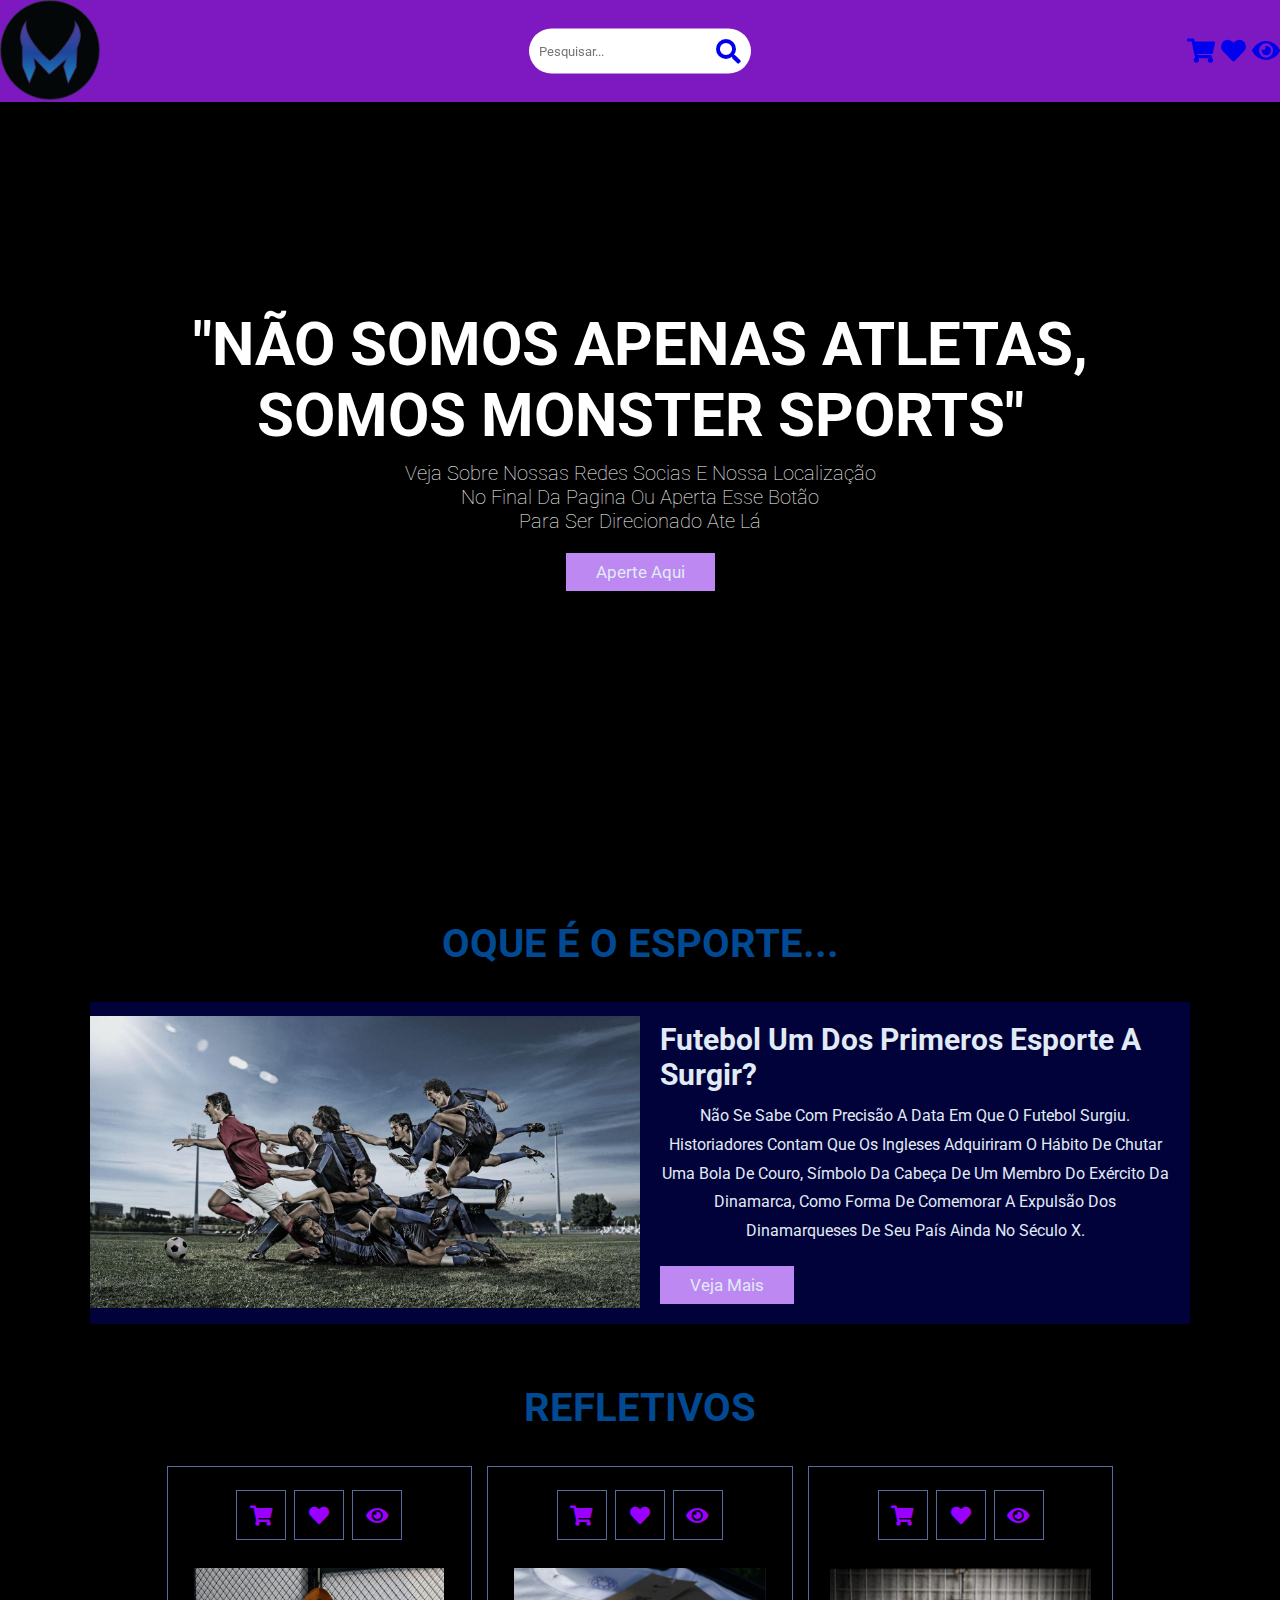
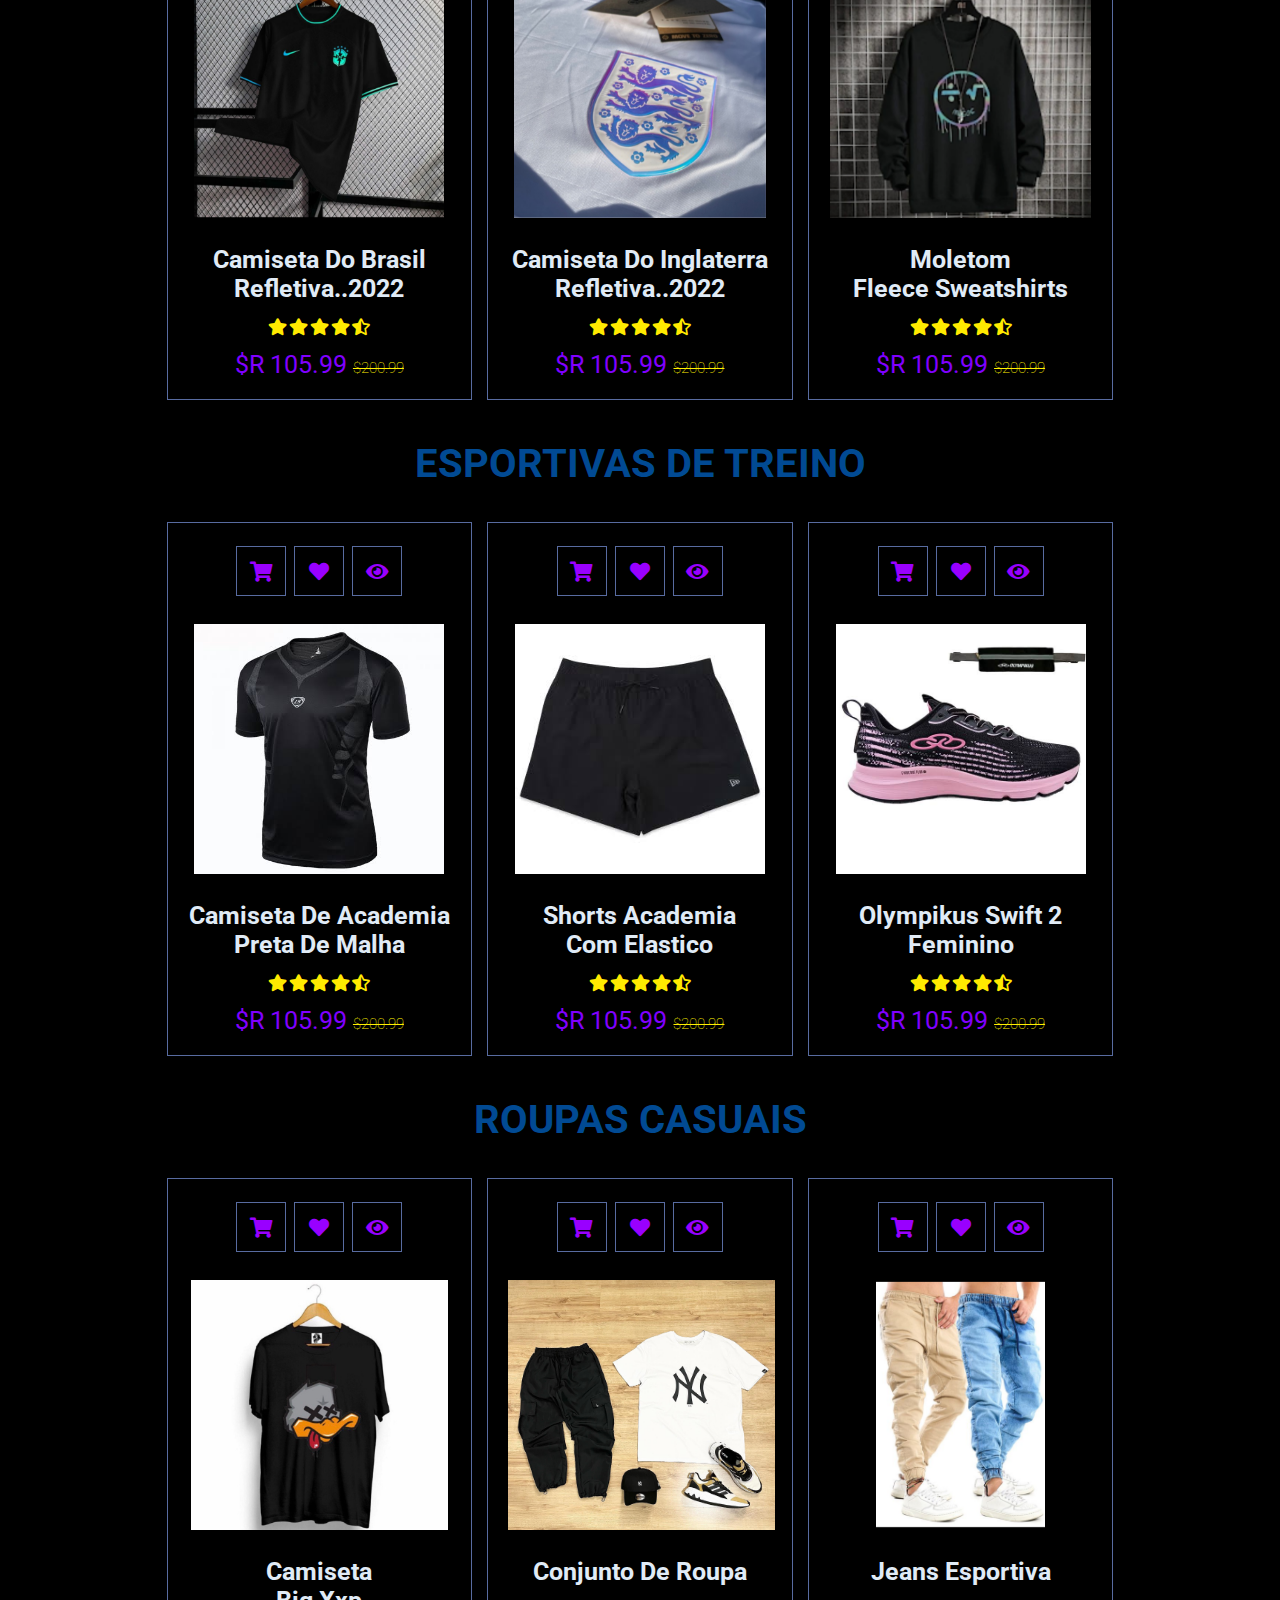
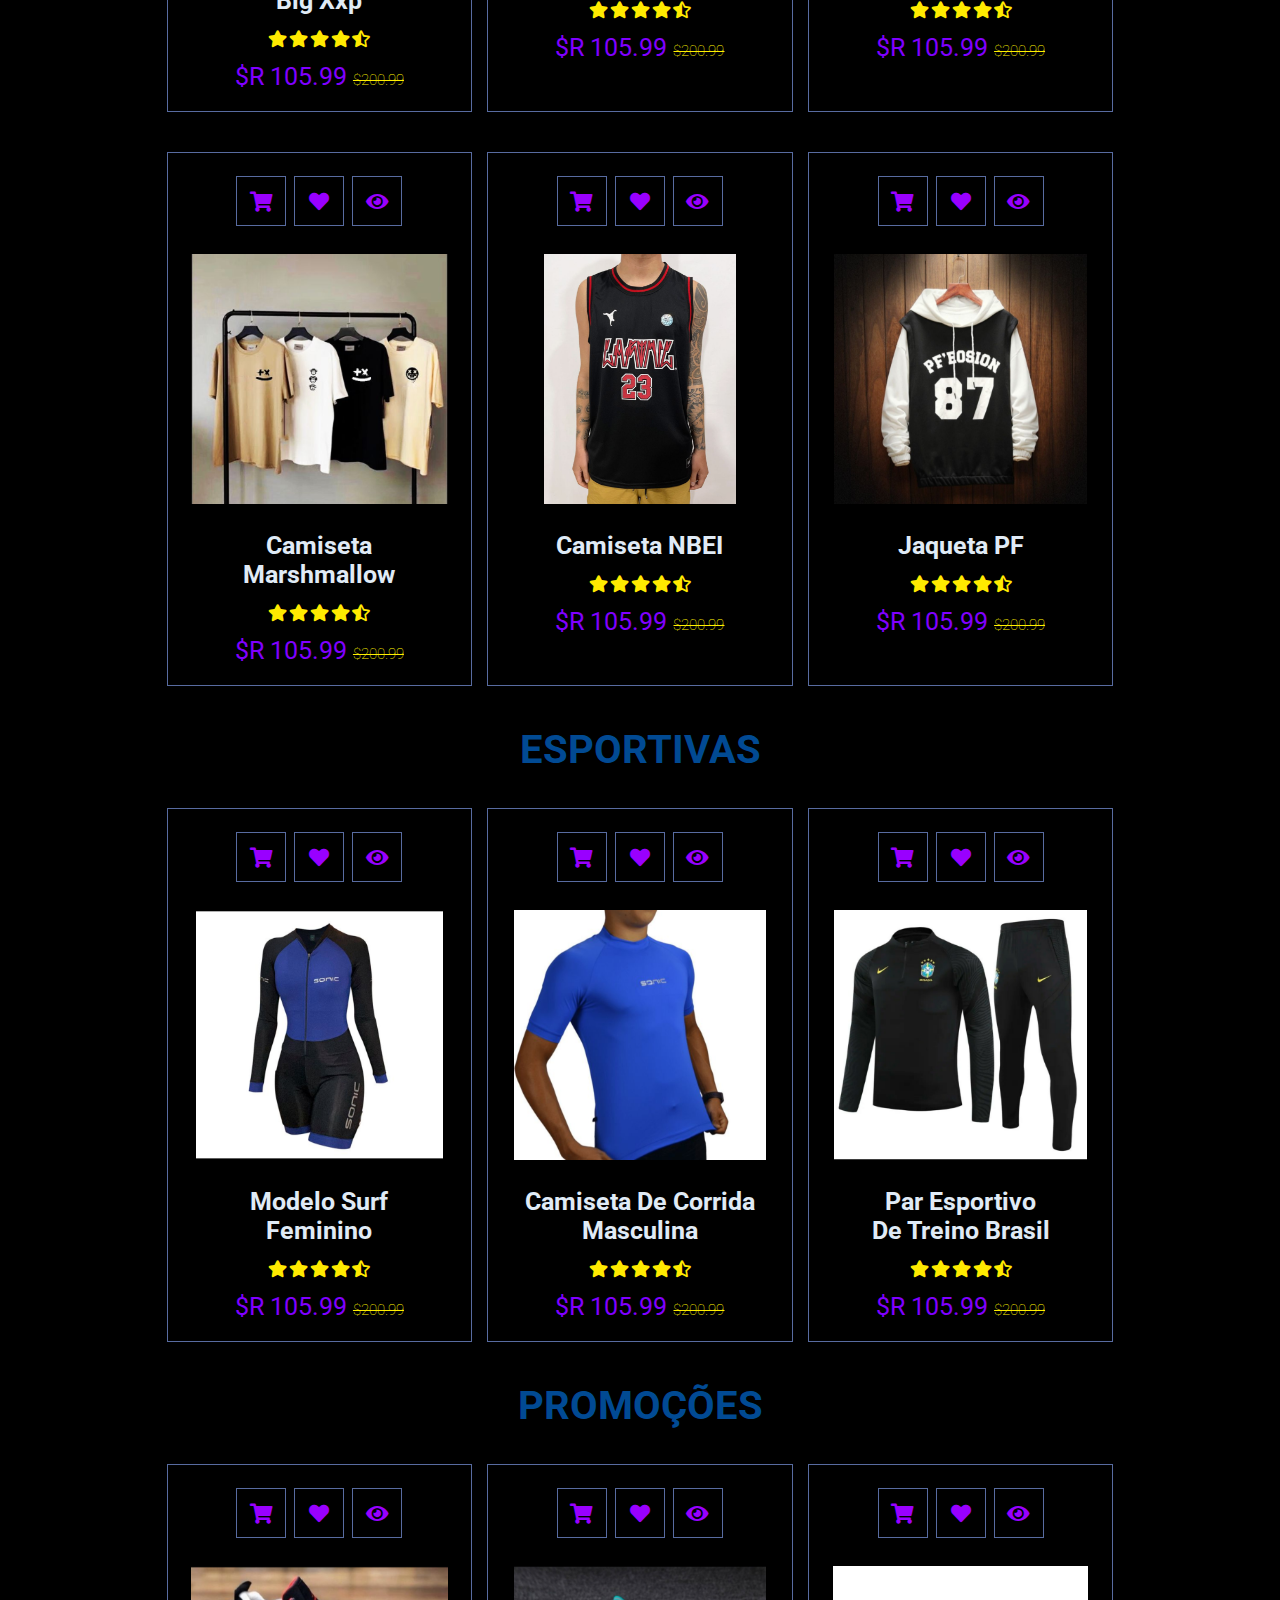
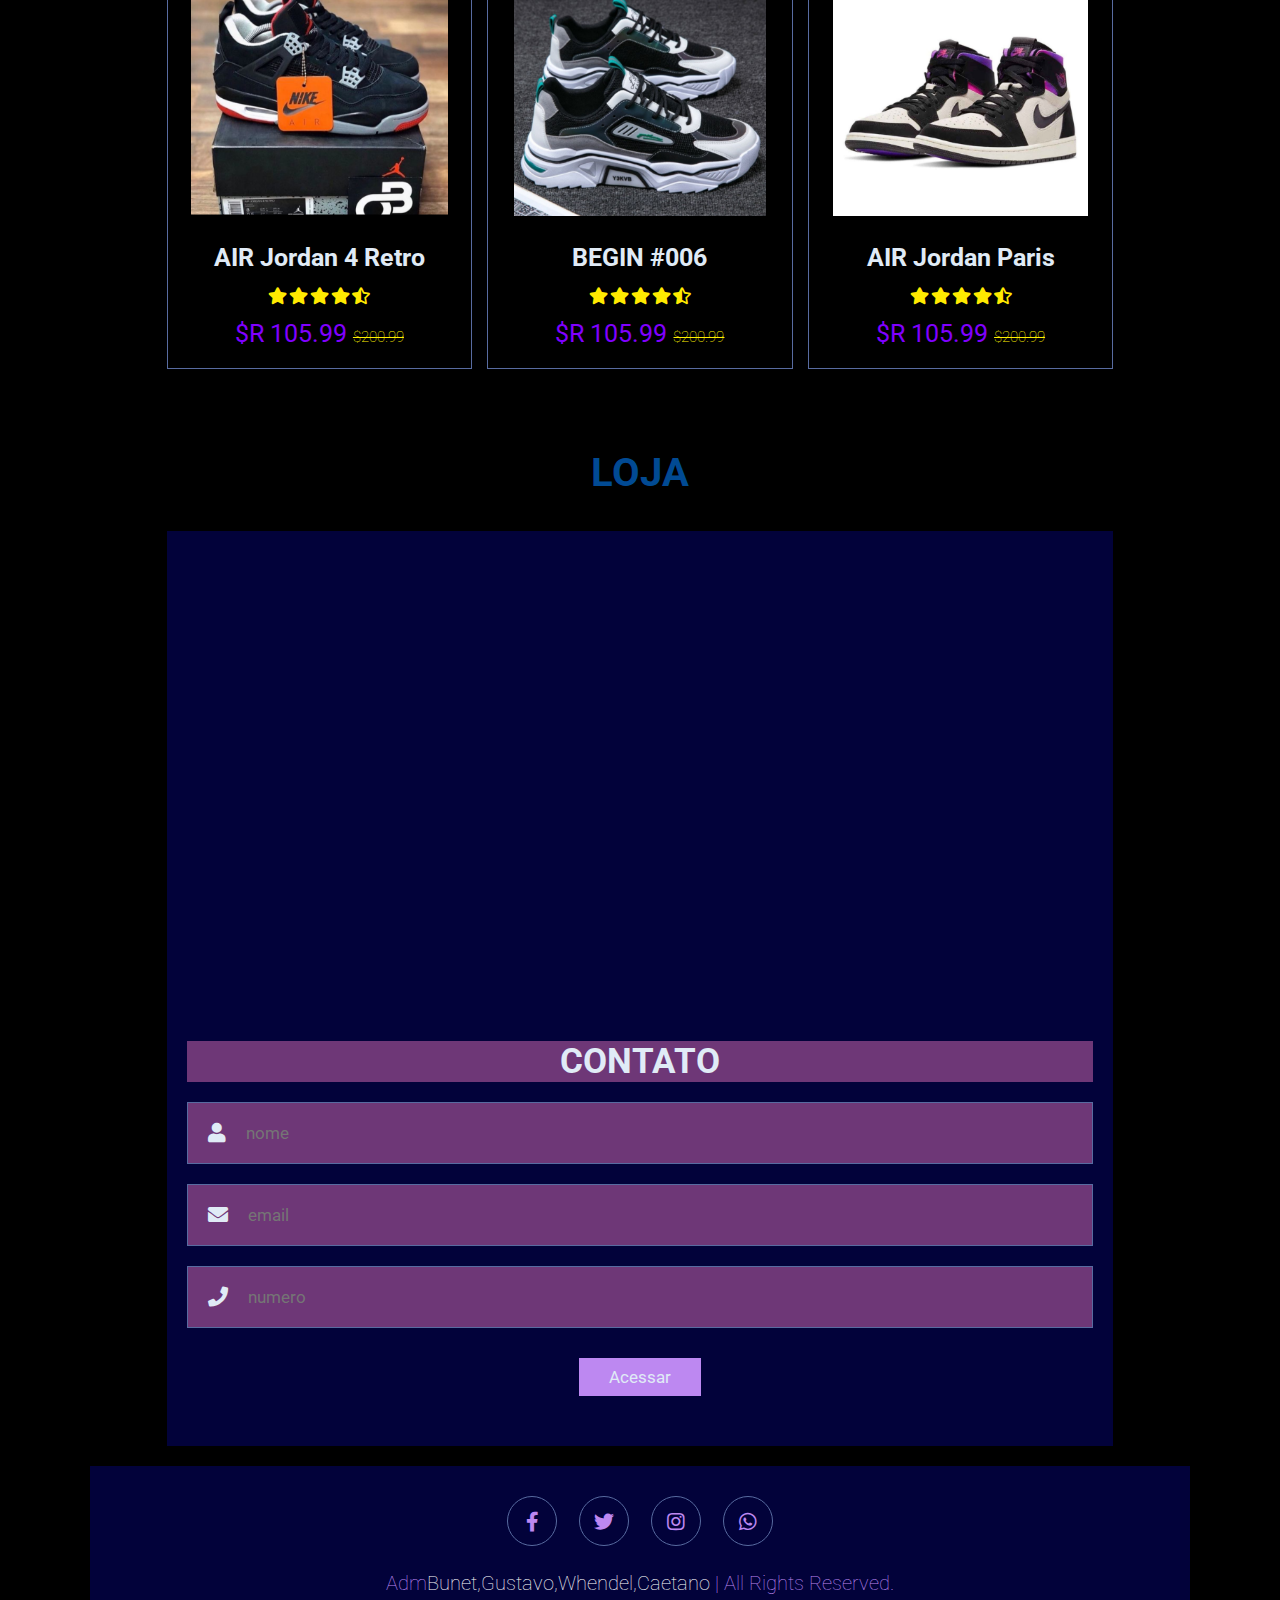
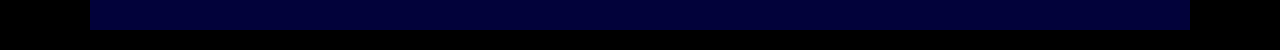
<file: index.html>
<!DOCTYPE html>
<html lang="pt-br">
<head>
    <meta charset="UTF-8">
    <meta http-equiv="X-UA-Compatible" content="IE=edge">
    <meta name="viewport" content="width=device-width, initial-scale=1.0">
    <link rel="stylesheet" href="monster.css">
    <title>MONSTER SPORTS</title>
 

    <!-- link dos iconis para funcionar  -->
 <link rel="stylesheet" href="https://cdnjs.cloudflare.com/ajax/libs/font-awesome/5.15.4/css/all.min.css">

   
</head>

<!-- LOGO -->

<header class="header">

<a href="#" class="logo">
        <img src="LOGO.png" alt="">
</a>
<!-- logo fim...-->
    <div class="icons">
   <div class="search-box">
    <input type="search-text" name=""placeholder="pesquisar...">
    <a class="fas fa-search" href="#"></a>
</div>

   <!-- header section ends icons...-->
<div class="icons">
        <a href="carrinho.htm" class="fas fa-shopping-cart"></a>
         <a href="coração.html" class="fas fa-heart"></a>
        <a href="Olhos.htm" class="fas fa-eye"></a>
</div>

</header>



<!-- apresentação monster -->

<section class="home" id="home"> 

    <div class="content">
        <h3> "Não somos apenas atletas, somos monster sports"</h3>

        <p>Veja sobre nossas redes socias e nossa localização <br> no final da pagina ou aperta esse botão <br>
        para ser direcionado ate lá</p>
        <a href="#LOCALIZAÇÃO" class="btn"> aperte aqui</a>
    
    

</section>
</div>

<!-- resolver problema-->


<!-- wallpaper -->

<section class="about" id="about">

    <h3 class="heading"> OQUE É O ESPORTE... </h3>

    <div class="row">

        <div class="image">
            <img src="wall.jpg" alt="">
        </div>

        <div class="content">
            <h3>futebol um dos primeros Esporte a surgir?</h3>
            <p>Não se sabe com precisão a data em que o futebol surgiu. Historiadores contam que os ingleses adquiriram o hábito de chutar uma bola
             de couro, símbolo da cabeça de um membro do exército da Dinamarca, como forma de comemorar a expulsão dos dinamarqueses de seu país ainda no século X.</p>
            <a href="https://brasilescola.uol.com.br/educacao-fisica/historia-do-futebol.htm#:~:text=Hist%C3%B3ria%20do%20Futebol-,Origem%20do%20futebol,
                pa%C3%ADs%20ainda%20no%20s%C3%A9culo%20X." class="btn"> veja mais </a>
</div>
</section>

<!-- wallpaper-->





<!-- REFLETIVOS   -->


<section class="menu" id="menu">

    <section class="products" id="products">

        <h3 class="heading"> REFLETIVOS </h3>
    
        <div class="box-container">
    
            <div class="box">
                <div class="icons">
                    <a href="carrinho.htm" class="fas fa-shopping-cart"></a>
                    <a href="coração.html" class="fas fa-heart"></a>
                    <a href="Olhos.htm" class="fas fa-eye"></a>
                </div>
                <div class="image">
                    <img src="RFLE1.png" alt="">
                </div>
                <div class="content">
                    <h3>Camiseta do Brasil <br>
                    refletiva..2022</h3>
                    <div class="stars">
                        <i class="fas fa-star"></i>
                        <i class="fas fa-star"></i>
                        <i class="fas fa-star"></i>
                        <i class="fas fa-star"></i>
                        <i class="fas fa-star-half-alt"></i>
                    </div>
                    <div class="price">$R 105.99 <span>$200.99</span></div>
                </div>
            </div>
    

            <div class="box">
                <div class="icons">
                    <a href="carrinho.htm" class="fas fa-shopping-cart"></a>
                    <a href="coração.html" class="fas fa-heart"></a>
                    <a href="Olhos.htm" class="fas fa-eye"></a>
                </div>
                <div class="image">
                    <img src="RFLE2.png" alt="">
                </div>
                <div class="content">
                    <h3>Camiseta do Inglaterra <br>
                        refletiva..2022</h3>
                    <div class="stars">
                        <i class="fas fa-star"></i>
                        <i class="fas fa-star"></i>
                        <i class="fas fa-star"></i>
                        <i class="fas fa-star"></i>
                        <i class="fas fa-star-half-alt"></i>
                    </div>
                    <div class="price">$R 105.99 <span>$200.99</span></div>
                </div>
            </div>
    








            <div class="box">
                <div class="icons">
                    <a href="carrinho.htm" class="fas fa-shopping-cart"></a>
                    <a href="coração.html" class="fas fa-heart"></a>
                    <a href="Olhos.htm" class="fas fa-eye"></a>
                </div>
                <div class="image">
                    <img src="RFLE3.png" alt="">
                </div>
                <div class="content">
                    <h3>moletom <br>
                fleece sweatshirts</h3>
                    <div class="stars">
                        <i class="fas fa-star"></i>
                        <i class="fas fa-star"></i>
                        <i class="fas fa-star"></i>
                        <i class="fas fa-star"></i>
                        <i class="fas fa-star-half-alt"></i>
                    </div>
                    <div class="price">$R 105.99 <span>$200.99</span></div>
                </div>
                
            </div>
    
        </div>
    
    </section>







<!-- roupas do dia esportivo..... -->







    <section class="products" id="products">

        <h3 class="heading"> esportivas de treino  </h3>
    
        <div class="box-container">
    
            <div class="box">
                <div class="icons">
                    <a href="carrinho.htm" class="fas fa-shopping-cart"></a>
                    <a href="coração.html" class="fas fa-heart"></a>
                    <a href="Olhos.htm" class="fas fa-eye"></a>
                </div>
                <div class="image">
                    <img src="ac.jpg" alt="">
                </div>
                <div class="content">
                    
                    <h3>Camiseta de academia<br>
                    preta de malha</h3>
                    <div class="stars">
                        <i class="fas fa-star"></i>
                        <i class="fas fa-star"></i>
                        <i class="fas fa-star"></i>
                        <i class="fas fa-star"></i>
                        <i class="fas fa-star-half-alt"></i>
                    </div>
                    <div class="price">$R 105.99 <span>$200.99</span></div>
                </div>
            </div>
 
            <div class="box">
                <div class="icons">
                    <a href="carrinho.htm" class="fas fa-shopping-cart"></a>
                    <a href="coração.html" class="fas fa-heart"></a>
                    <a href="Olhos.htm" class="fas fa-eye"></a>
                </div>
                <div class="image">
                    <img src="images.jpeg" alt="">
                </div>
                <div class="content">
                    <h3>shorts academia<br>
                     com elastico</h3>
                    <div class="stars">
                        <i class="fas fa-star"></i>
                        <i class="fas fa-star"></i>
                        <i class="fas fa-star"></i>
                        <i class="fas fa-star"></i>
                        <i class="fas fa-star-half-alt"></i>
                    </div>
                    <div class="price">$R 105.99 <span>$200.99</span></div>
                </div>
            </div>
 
            <div class="box">
                <div class="icons">
                    <a href="carrinho.htm" class="fas fa-shopping-cart"></a>
                    <a href="coração.html" class="fas fa-heart"></a>
                    <a href="Olhos.htm" class="fas fa-eye"></a>
                </div>
                <div class="image">
                    <img src="images (1).jpeg" alt="">
                </div>
                <div class="content">
                    <h3>olympikus swift 2 feminino <br>
                    </h3>
                    <div class="stars">
                        <i class="fas fa-star"></i>
                        <i class="fas fa-star"></i>
                        <i class="fas fa-star"></i>
                        <i class="fas fa-star"></i>
                        <i class="fas fa-star-half-alt"></i>
                    </div>
                    <div class="price">$R 105.99 <span>$200.99</span></div>
                </div>
                
            </div>
    
        </div>
    
    </section>

<!-- roupas do dia esportivo..... -->



















    <!-- roupas do dia esportivo..... -->


    <section class="products" id="products">

        <h3 class="heading"> roupas casuais  </h3>
    
        <div class="box-container">
    
            <div class="box">
                <div class="icons">
                    <a href="carrinho.htm" class="fas fa-shopping-cart"></a>
                    <a href="coração.html" class="fas fa-heart"></a>
                    <a href="Olhos.htm" class="fas fa-eye"></a>
                </div>
                <div class="image">
                    <img src="DD.png" alt="">
                </div>
                <div class="content">
                    
                    <h3>Camiseta <br>
                    Big Xxp</h3>
                    <div class="stars">
                        <i class="fas fa-star"></i>
                        <i class="fas fa-star"></i>
                        <i class="fas fa-star"></i>
                        <i class="fas fa-star"></i>
                        <i class="fas fa-star-half-alt"></i>
                    </div>
                    <div class="price">$R 105.99 <span>$200.99</span></div>
                </div>
            </div>
 
            <div class="box">
                <div class="icons">
                    <a href="carrinho.htm" class="fas fa-shopping-cart"></a>
                    <a href="coração.html" class="fas fa-heart"></a>
                    <a href="Olhos.htm" class="fas fa-eye"></a>
                </div>
                <div class="image">
                    <img src="DD2.png" alt="">
                </div>
                <div class="content">
                    <h3>conjunto de roupa</h3>
                    <div class="stars">
                        <i class="fas fa-star"></i>
                        <i class="fas fa-star"></i>
                        <i class="fas fa-star"></i>
                        <i class="fas fa-star"></i>
                        <i class="fas fa-star-half-alt"></i>
                    </div>
                    <div class="price">$R 105.99 <span>$200.99</span></div>
                </div>
            </div>
 
            <div class="box">
                <div class="icons">
                    <a href="carrinho.htm" class="fas fa-shopping-cart"></a>
                    <a href="coração.html" class="fas fa-heart"></a>
                    <a href="Olhos.htm" class="fas fa-eye"></a>
                </div>
                <div class="image">
                    <img src="DD3.png" alt="">
                </div>
                <div class="content">
                    <h3>Jeans esportiva</h3>
                    <div class="stars">
                        <i class="fas fa-star"></i>
                        <i class="fas fa-star"></i>
                        <i class="fas fa-star"></i>
                        <i class="fas fa-star"></i>
                        <i class="fas fa-star-half-alt"></i>
                    </div>
                    <div class="price">$R 105.99 <span>$200.99</span></div>
                </div>
                
            </div>
    
        </div>
    
    </section>

<section class="products" id="products">

    <div class="box-container">

        <div class="box">
            <div class="icons">
                <a href="carrinho.htm" class="fas fa-shopping-cart"></a>
                    <a href="coração.html" class="fas fa-heart"></a>
                    <a href="Olhos.htm" class="fas fa-eye"></a>
            </div>
            <div class="image">
                <img src="DD4.png" alt="">
            </div>
            <div class="content">
                <h3>Camiseta marshmallow</h3>
                <div class="stars">
                    <i class="fas fa-star"></i>
                    <i class="fas fa-star"></i>
                    <i class="fas fa-star"></i>
                    <i class="fas fa-star"></i>
                    <i class="fas fa-star-half-alt"></i>
                </div>
                <div class="price">$R 105.99 <span>$200.99</span></div>
            </div>
        </div>

        <div class="box">
            <div class="icons">
                <a href="carrinho.htm" class="fas fa-shopping-cart"></a>
                <a href="coração.html" class="fas fa-heart"></a>
                <a href="Olhos.htm" class="fas fa-eye"></a>
            </div>
            <div class="image">
                <img src="BSQ.png" alt="">
            </div>
            <div class="content">
                <h3>camiseta NBEI</h3>
                <div class="stars">
                    <i class="fas fa-star"></i>
                    <i class="fas fa-star"></i>
                    <i class="fas fa-star"></i>
                    <i class="fas fa-star"></i>
                    <i class="fas fa-star-half-alt"></i>
                </div>
                <div class="price">$R 105.99 <span>$200.99</span></div>
            </div>
        </div>

        <div class="box">
            <div class="icons">
                <a href="carrinho.htm" class="fas fa-shopping-cart"></a>
                <a href="coração.html" class="fas fa-heart"></a>
                <a href="Olhos.htm" class="fas fa-eye"></a>
            </div>
            <div class="image">
                <img src="EUA.png" alt="">
            </div>
            <div class="content">
                <h3>jaqueta PF</h3>
                <div class="stars">
                    <i class="fas fa-star"></i>
                    <i class="fas fa-star"></i>
                    <i class="fas fa-star"></i>
                    <i class="fas fa-star"></i>
                    <i class="fas fa-star-half-alt"></i>
                </div>
                <div class="price">$R 105.99 <span>$200.99</span></div>
            </div>
            
        </div>

    </div>

</section>
<!-- ROUPAS DO DIA DIA  FIM .....-->

<!---ESPORTIVAS  -->

<section class="products" id="products">

    <h3 class="heading"> ESPORTIVAS </h3>

    <div class="box-container">

        <div class="box">
            <div class="icons">
                <a href="carrinho.htm" class="fas fa-shopping-cart"></a>
                <a href="coração.html" class="fas fa-heart"></a>
                <a href="Olhos.htm" class="fas fa-eye"></a>
            </div>
            <div class="image">
                <img src="SPT2.png" alt="">
            </div>
            <div class="content">
                <h3>modelo surf <br>
                feminino</h3>
                <div class="stars">
                    <i class="fas fa-star"></i>
                    <i class="fas fa-star"></i>
                    <i class="fas fa-star"></i>
                    <i class="fas fa-star"></i>
                    <i class="fas fa-star-half-alt"></i>
                </div>
                <div class="price">$R 105.99 <span>$200.99</span></div>
            </div>
        </div>

        <div class="box">
            <div class="icons">
                <a href="carrinho.htm" class="fas fa-shopping-cart"></a>
                <a href="coração.html" class="fas fa-heart"></a>
                <a href="Olhos.htm" class="fas fa-eye"></a>
            </div>
            <div class="image">
                <img src="SPT1.png" alt="">
            </div>
            <div class="content">
                <h3>camiseta de corrida <br>
                masculina </h3>
                <div class="stars">
                    <i class="fas fa-star"></i>
                    <i class="fas fa-star"></i>
                    <i class="fas fa-star"></i>
                    <i class="fas fa-star"></i>
                    <i class="fas fa-star-half-alt"></i>
                </div>
                <div class="price">$R 105.99 <span>$200.99</span></div>
            </div>
        </div>

        <div class="box">
            <div class="icons">
                <a href="carrinho.htm" class="fas fa-shopping-cart"></a>
                <a href="coração.html" class="fas fa-heart"></a>
                <a href="Olhos.htm" class="fas fa-eye"></a>
            </div>
            <div class="image">
                <img src="BS11.png" alt="">
            </div>
            <div class="content">
                <h3>par esportivo <br> de treino Brasil</h3>
                <div class="stars">
                    <i class="fas fa-star"></i>
                    <i class="fas fa-star"></i>
                    <i class="fas fa-star"></i>
                    <i class="fas fa-star"></i>
                    <i class="fas fa-star-half-alt"></i>
                </div>
                <div class="price">$R 105.99 <span>$200.99</span></div>
            </div>
            
        </div>

    </div>

</section>

<!-- ACESSORIOS FIM...-->


<!-- TENIS SEI LA  -->

<section class="products" id="products">

    <h3 class="heading">  promoções </h3>

    <div class="box-container">

        <div class="box">
            <div class="icons">
                <a href="carrinho.htm" class="fas fa-shopping-cart"></a>
                <a href="coração.html" class="fas fa-heart"></a>
                <a href="Olhos.htm" class="fas fa-eye"></a>
            </div>
            <div class="image">
                <img src="TNS5.png" alt="">
            </div>
            <div class="content">
                <h3>AIR Jordan 4 Retro</h3>
                <div class="stars">
                    <i class="fas fa-star"></i>
                    <i class="fas fa-star"></i>
                    <i class="fas fa-star"></i>
                    <i class="fas fa-star"></i>
                    <i class="fas fa-star-half-alt"></i>
                </div>
                <div class="price">$R 105.99 <span>$200.99</span></div>
            </div>
        </div>


        <div class="box">
            <div class="icons">
                <a href="carrinho.htm" class="fas fa-shopping-cart"></a>
                <a href="coração.html" class="fas fa-heart"></a>
                <a href="Olhos.htm" class="fas fa-eye"></a>
            </div>
            <div class="image">
                <img src="TN1.png" alt="">
            </div>
            <div class="content">
                <h3>BEGIN #006</h3>
                <div class="stars">
                    <i class="fas fa-star"></i>
                    <i class="fas fa-star"></i>
                    <i class="fas fa-star"></i>
                    <i class="fas fa-star"></i>
                    <i class="fas fa-star-half-alt"></i>
                </div>
                <div class="price">$R 105.99 <span>$200.99</span></div>
            </div>
        </div>

        <div class="box">
            <div class="icons">
                <a href="carrinho.htm" class="fas fa-shopping-cart"></a>
                <a href="coração.html" class="fas fa-heart"></a>
                <a href="Olhos.htm" class="fas fa-eye"></a>
            </div>
            <div class="image">
                <img src="TN2.png" alt="">
            </div>
            <div class="content">
                <h3>AIR jordan paris</h3>
                <div class="stars">
                    <i class="fas fa-star"></i>
                    <i class="fas fa-star"></i>
                    <i class="fas fa-star"></i>
                    <i class="fas fa-star"></i>
                    <i class="fas fa-star-half-alt"></i>
                </div>
                <div class="price">$R 105.99 <span>$200.99</span></div>
            </div>
            
        </div>

    </div>

</section>


<!-- TENIS EM PROMOÇÃO FIM.... -->



<section class="blogs" id="blogs"></section>
<!-- MEIOS DE CONTATOS...  -->
<section class="contact" id="contact">

    <h3 class="heading" id="LOCALIZAÇÃO"> loja </h3>

    <div class="row">

        <iframe src="https://www.google.com/maps/embed?pb=!1m18!1m12!1m3!1d3658.3247728645183!2d-46.72997518502291!3d-23.52081858470301!2m3!1f0!2f0!3f0!3m2!1i1024!2i768!4f13.1!3m3!1m2!1s0x94cef8c1d371ec31%3A0x671c9325c275132e!2sETEC%20Prof%20Basilides%20de%20Godoy!5e0!3m2!1spt-BR!2sbr!4v1667591474110!5m2!1spt-BR!2sbr" width="600" height="450" style="border:0;" allowfullscreen="" loading="lazy" referrerpolicy="no-referrer-when-downgrade"></iframe>


        <form action="">
            <h3 class="color">CONTATO </h3>
            <div class="inputBox">
                <span class="fas fa-user"></span>
                <input type="text" placeholder="nome">
            </div>
            <div class="inputBox">
                <span class="fas fa-envelope"></span>
                <input type="email" placeholder="email">
            </div>
            <div class="inputBox">
                <span class="fas fa-phone"></span>
                <input type="numero" placeholder="numero">
            </div>
            <input type="submit" value="acessar" class="btn">
        </form>

    </div>

</section>
<!-- MEIOS DE CONTATOS FIM.... -->




<section class="footer">

<footer>
    <div class="share">
        <a href="https://web.facebook.com/Monster-Sports-383949928414700/?ref=page_internal&_rdc=1&_rdr" class="fab fa-facebook-f"></a>
        <a href="https://mobile.twitter.com/MonsterSportsbr" class="fab fa-twitter"></a>
        <a href="https://www.instagram.com/monst_esportes/ "  class="fab fa-instagram"></a>
        <a href="https://api.whatsapp.com/send?1=pt_BR&phone=5511985285578" class="fab fa-whatsapp"></a>
    
    </div>

    

    <div class="credit">Adm<span>Bunet,Gustavo,whendel,caetano </span> | all rights reserved.</div>
 </footer>

</section>


</body>
</html>
</file>
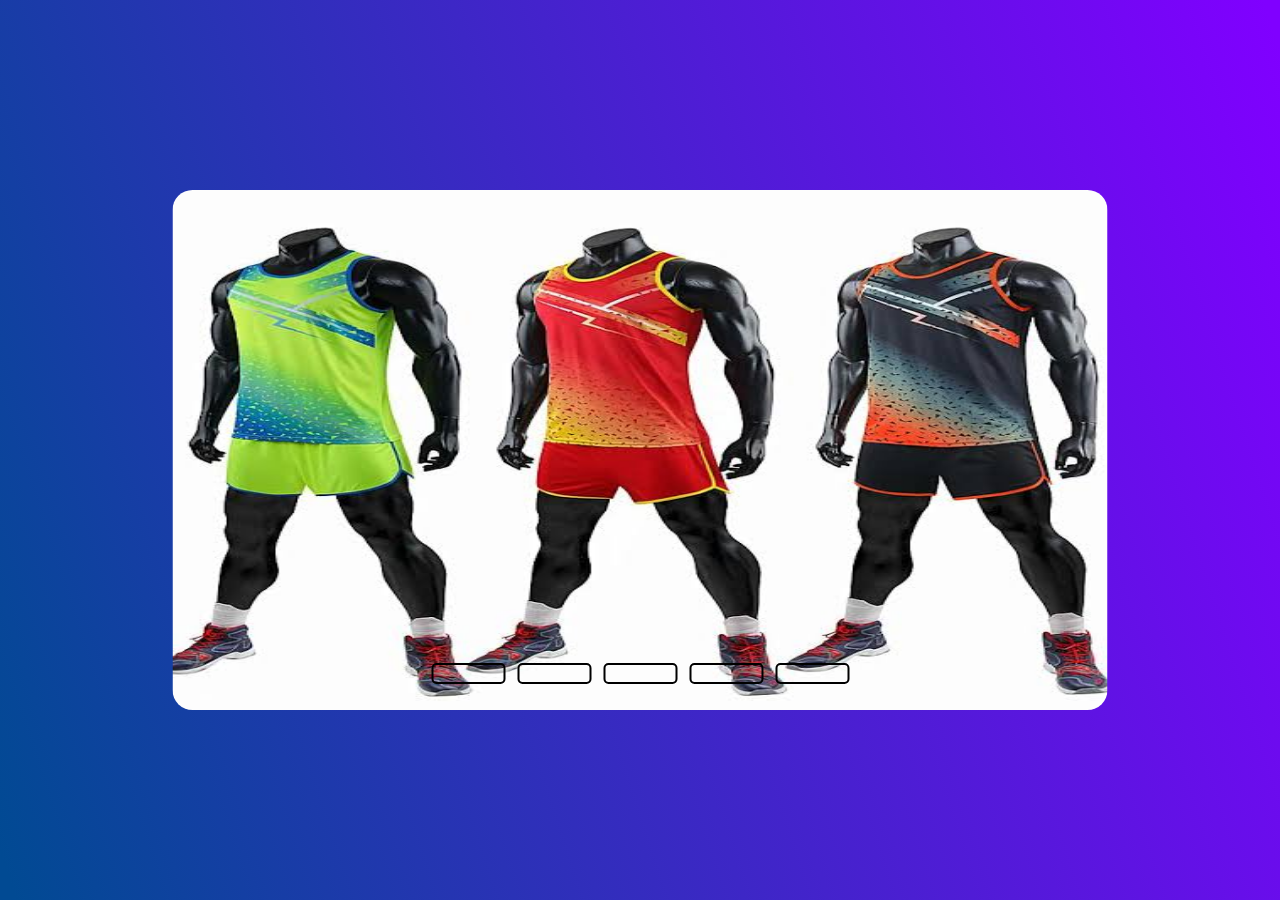
<file: segundo2.html>
<!DOCTYPE html>
<html lang="pt-BR">
<head>
    <meta charset="UTF-8">
    <meta http-equiv="X-UA-Compatible" content="IE=edge">
    <meta name="viewport" content="width=device-width, initial-scale=1.0">
    <title>sports2</title>
    
    
    
    
<style>
html{
    font-size: 62.5%;
    overflow-x: hidden;
    scroll-padding-top: 9rem;
    scroll-behavior: smooth;
}
 body{
    margin: 0;
    padding: 0;
    height: 100vh;
    width: 100vw;
    background: linear-gradient(72deg,#014a93 1%, #8000ff 99%);
 }

 .content{
    height:520px ;
    width:935px;
    border-radius:20px ;
    overflow: hidden;
    position: absolute;
    top: 50%;
    left: 50%;
    transform: translate(-50%,-50%);
 }
 .navigation{
    position: absolute;
    bottom: 20px;
    left: 50%;
    transform: translate(-50%);
    display: flex;
 }
 .bar{
    width: 70px;
    height: 17px;
    border: 2px solid #000000;
    margin: 6px;
    border-radius: 5px;
    cursor: pointer;
    transition: .4;
 }
 .bar:hover{
    background-color:  #8000ff;
 }
 input{
    display: none;
 }
 .slides{
    display: flex;
    width: 500%;
    height: 100%;
 }
 .slide{
    width: 20%;
    transition:.6s ;
 }
 .slide img{
    width: 100%;
    height: 100%;
 }
 #slide1:checked ~ .s1{
    margin-left: 0;
 }
 
 #slide2:checked ~ .s1{
    margin-left: -20%;
 }
 #slide3:checked ~ .s1{
    margin-left: -40%;
 }
 #slide4:checked ~ .s1{
    margin-left: -60%;
 }
 #slide5:checked ~ .s1{
    margin-left: -80%;
 } 




    </style>
</head>
<body>
    
<div class="content">
    <div class="slides">
        
        <input type="radio" nome="slide" id="slide1" >
        <input type="radio" nome="slide" id="slide2">
        <input type="radio" nome="slide" id="slide3">
        <input type="radio" nome="slide" id="slide4">
        <input type="radio" nome="slide" id="slide5">

    <div class="slide s1">
        <img src="modelos.jpeg" alt="">
    </div>

    <div class="slide">
        <img src="VL.jpeg" alt="">
    </div>

    <div class="slide">
        <img src="TMM.jpeg" alt="">
    </div>

    <div class="slide">
        <img src="TM.jpeg" alt="">
    </div>

    <div class="slide">
        <img src="VL2.jpeg" alt="">
    </div>

        <div class="navigation">
            <label class="bar" for="slide1"></label>
            <label class="bar" for="slide2"></label>
            <label class="bar" for="slide3"></label>
            <label class="bar" for="slide4"></label> 
            <label class="bar" for="slide5"></label>
    </div>
</div>



</body>
</html>
</file>
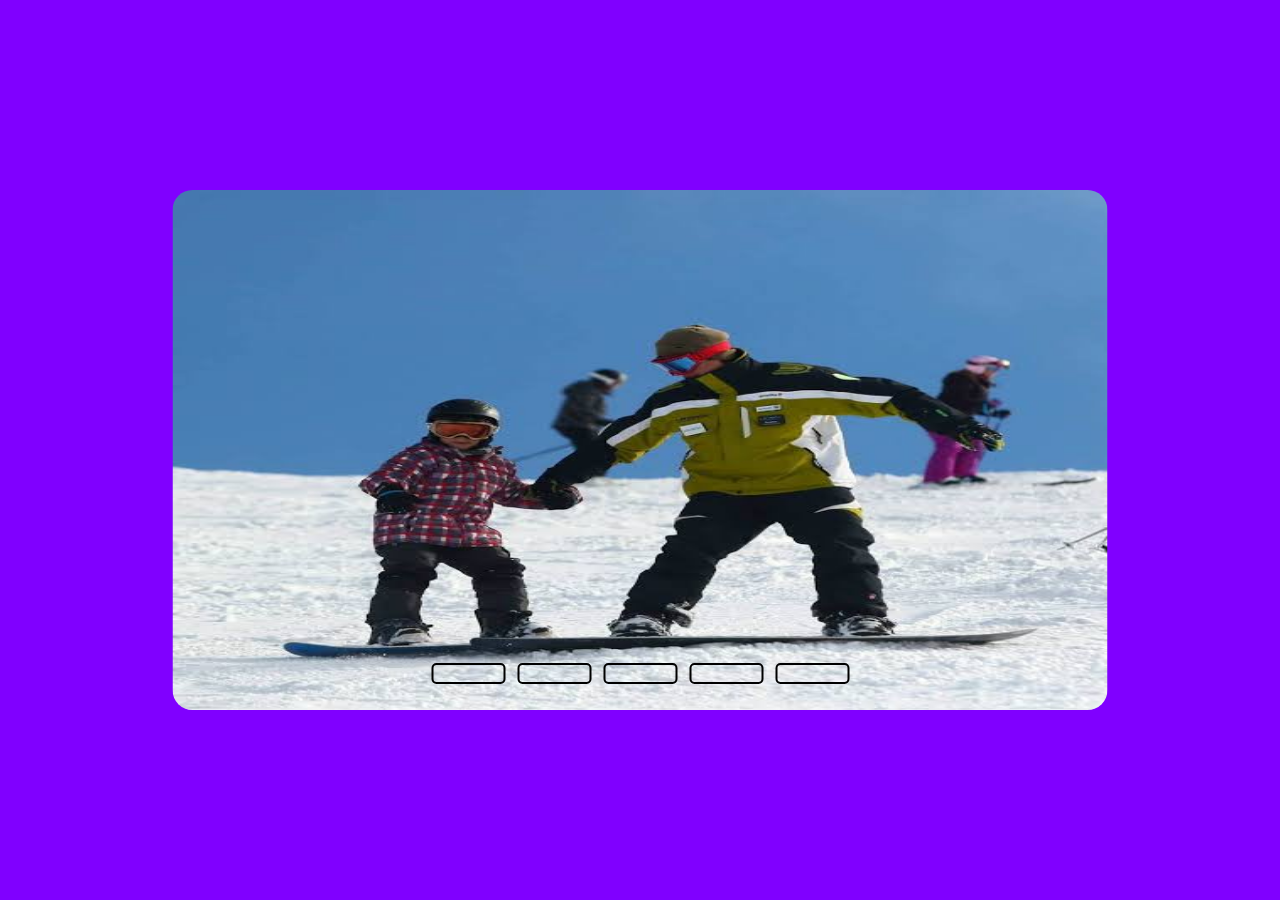
<file: terceiro3.html>
<!DOCTYPE html>
<html lang="pt-BR">
<head>
    <meta charset="UTF-8">
    <meta http-equiv="X-UA-Compatible" content="IE=edge">
    <meta name="viewport" content="width=device-width, initial-scale=1.0">
    <title>sports3</title>
    
    
    
<style>
html{
    font-size: 62.5%;
    overflow-x: hidden;
    scroll-padding-top: 9rem;
    scroll-behavior: smooth;
}
 body{
    margin: 0;
    padding: 0;
    height: 100vh;
    width: 100vw;
    background:  #8000ff ;
 }

 .content{
    height:520px ;
    width:935px;
    border-radius:20px ;
    overflow: hidden;
    position: absolute;
    top: 50%;
    left: 50%;
    transform: translate(-50%,-50%);
 }
 .navigation{
    position: absolute;
    bottom: 20px;
    left: 50%;
    transform: translate(-50%);
    display: flex;
 }
 .bar{
    width: 70px;
    height: 17px;
    border: 2px solid rgb(0, 0, 0);
    margin: 6px;
    border-radius: 5px;
    cursor: pointer;
    transition: .4;
 }
 .bar:hover{
    background-color:  #8000ff;
 }
 input{
    display: none;
 }
 .slides{
    display: flex;
    width: 500%;
    height: 100%;
 }
 .slide{
    width: 20%;
    transition:.6s ;
 }
 .slide img{
    width: 100%;
    height: 100%;
 }
 #slide1:checked ~ .s1{
    margin-left: 0;
 }
 
 #slide2:checked ~ .s1{
    margin-left: -20%;
 }
 #slide3:checked ~ .s1{
    margin-left: -40%;
 }
 #slide4:checked ~ .s1{
    margin-left: -60%;
 }
 #slide5:checked ~ .s1{
    margin-left: -80%;
 } 




    </style>
</head>
<body>
    
<div class="content">
    <div class="slides">
        
        <input type="radio" nome="slide" id="slide1" >
        <input type="radio" nome="slide" id="slide2">
        <input type="radio" nome="slide" id="slide3">
        <input type="radio" nome="slide" id="slide4">
        <input type="radio" nome="slide" id="slide5">

    <div class="slide s1">
        <img src="SB1.jpeg" alt="">
    </div>

    <div class="slide">
        <img src="SB2.jpeg" alt="">
    </div>

    <div class="slide">
        <img src="SF.jpeg" alt="">
    </div>

    <div class="slide">
        <img src="bll.jpeg (510×540).jpg" alt="">
    </div>

    <div class="slide">
        <img src="ppgg.jpeg (715×429).jpg" alt="">
    </div>

        <div class="navigation">
            <label class="bar" for="slide1"></label>
            <label class="bar" for="slide2"></label>
            <label class="bar" for="slide3"></label>
            <label class="bar" for="slide4"></label> 
            <label class="bar" for="slide5"></label>
    </div>
</div>



</body>
</html>
</file>
<file: monster.css>
@import url('https://fonts.googleapis.com/css2?family=Roboto:wght@100;300;400;500;700&display=swap');

:root{
    --main-color:#ffea00;
    --black:#02023a ;
    --bg:#a219b7; /*#bd88f1 OUTRO #B342C4 OUTRO ROXO #28053F */
    --border:.1rem solid #586ba0  ;
}

*{
    
    font-family: 'Roboto', sans-serif;
    margin:0; padding:0;
    box-sizing: border-box;
    outline: none; border:none;
    text-decoration: none;
    text-transform: capitalize;
    transition: .2s linear;

}


span{
    color: #fff000;
}

html{
    font-size: 62.5%;
    overflow-x: hidden;
    scroll-padding-top: 9rem;
    scroll-behavior: smooth;
}

html::-webkit-scrollbar{
    width: .8rem;
}


html::-webkit-scrollbar-thumb{
    background:#e0ebf6;
    border-radius: 5rem;
}
/* fimdo html para mecher na aparencia do site  cabeça*/


body{
    background:black;
}


section{
    padding:2rem 7%;
    
}

.heading{
    text-align: center;
    color:#014a93;
    text-transform: uppercase;
    padding-bottom: 3.5rem;
    font-size: 4rem;
}


.btn{
    margin-top: 1rem;
    display: inline-block;
    padding:.9rem 3rem;
    font-size: 1.7rem;
    color:#e0ebf6;
    background: #bd88f1;
    cursor: pointer;
}

.btn:hover{
    letter-spacing: .2rem;
    background: #02023a;
}


.header{
    background:#7E19C1 ;
    display: flex;
    align-items: center;
    justify-content: space-between;
    position: fixed;
    top:0; left: 0; right: 0;
   

}

.logo img{
    height: 10rem;
}

 

.icons div{
   
    cursor: pointer;
    font-size: 2.5rem;
   
}

















/*existe uma lupa aqui nesse transform...*/








.home{
    min-height: 100vh;
    display: flex;
    align-items: center;
    background-size: cover;
    background-position: center;
}

/*resolver problema*/

.home .content{
    text-align: center;
   
 
}

.home .content h3{
    font-size: 6rem;
    text-transform: uppercase;
    color:#ffffff;
}

.home .content p{
    font-size: 2rem;
    font-weight: lighter;
    padding:1rem 0;
    color:#ffffff;
}



.about .row{
    display: flex;
    align-items: center;
    background:#02023a;
    flex-wrap: wrap;
}

.about .row .image{
    flex:1 1 45rem;
}

.about .row .image img{
    width: 100%;
}
.about .row .content{
    flex:1 1 45rem;
    padding:2rem;
}

.about .row .content h3{
    font-size: 3rem;
    color:#e0ebf6;
    background-color: #02023a;
    border-radius: 20px;
}

.about .row .content p{
    font-size: 1.6rem;
    color:#e0ebf6;
    padding:1rem 0;
    line-height: 1.8;
    background-color: #02023a;
    border-radius: 20px;
   text-align: center;
}


 .box:hover{
    background:#fbfbfb5e;
}

.menu .box-container .box:hover > {
    color:var(--black);
}

.products .box-container{
    display: grid;
    grid-template-columns: repeat(auto-fit, minmax(30rem, 1fr));
    gap:1.5rem;
}

.products .box-container .box{
    text-align: center;
    border:var(--border);
    padding: 2rem;
}

.products .box-container .box .icons a{
    height: 5rem;
    width: 5rem;
    line-height: 5rem;
    font-size: 2rem;
    border:var(--border);
    color:#9900ff;
    margin:.3rem;
}

.products .box-container .box .icons a:hover{
    background:var(--main-color);
}

.products .box-container .box .image{
    padding: 2.5rem 0;
}

.products .box-container .box .image img{
    height: 25rem;
}

.products .box-container .box .content h3{
    color:#e0ebf6;
    font-size: 2.5rem;
}

.products .box-container .box .content .stars{
    padding: 1.5rem;
    
}

.products .box-container .box .content .stars i{
    font-size: 1.7rem;
    color: var(--main-color);
}

.products .box-container .box .content .price{
    color:#8000ff;
    font-size: 2.5rem;
}

.products .box-container .box .content .price span{
    text-decoration: line-through;
    font-weight: lighter;
   font-size: 1.5rem;
}

.review .box-container{
    display: grid;
    grid-template-columns: repeat(auto-fit, minmax(30rem, 1fr));
    gap:1.5rem;
}

.review .box-container .box{
    border:var(--border);
    text-align: center;
    padding:3rem 2rem;
}

.review .box-container .box p{
    font-size: 1.5rem;
    line-height: 1.8;
    color:#e0ebf6;
    padding:2rem 0;
}

.review .box-container .box .user{
    height: 7rem;
    width: 7rem;
    border-radius: 50%;
    object-fit: cover;
}

.review .box-container .box h3{
    padding:1rem 0;
    font-size: 2rem;
    color:#e0ebf6;
}

.review .box-container .box .stars i{
    font-size: 1.5rem;
    color:var(--main-color);
}

.contact .row{
    display: flex;
    background:var(--black);
    flex-wrap: wrap;
    gap:1rem;
}

.contact .row .map{
    flex:1 1 45rem;
    width: 100%;
    object-fit: cover;
}

.contact .row form{
    flex:1 1 45rem;
    padding:5rem 2rem;
    text-align: center;
}

.contact .row form h3{
    text-transform: uppercase;
    font-size: 3.5rem;
    color:#e0ebf6;
}

.contact .row form .inputBox{
    display: flex;
    align-items: center;
    margin-top: 2rem;
    margin-bottom: 2rem;
    background: #6E3777 ;
    border:var(--border);
}

.contact .row form .inputBox span{
    color:#e0ebf6;
    font-size: 2rem;
    padding-left: 2rem;
}

.contact .row form .inputBox input{
    width: 100%;
    padding:2rem;
    font-size: 1.7rem;
    color:#e0ebf6;
    text-transform: none;
    background:none;
}

.blogs .box-container{
    display: grid;
    grid-template-columns: repeat(auto-fit, minmax(30rem, 1fr));
    gap:1.5rem;
}

.blogs .box-container .box{
    border:var(--border);    
}

.blogs .box-container .box .image{
    height: 25rem;
    overflow:hidden;
    width: 100%;
}

.blogs .box-container .box .image img{
    height: 100%;
    object-fit: cover;
    width: 100%;
}

.blogs .box-container .box:hover .image img{
    transform: scale(1.2);
}

.blogs .box-container .box .content{
    padding:2rem;
}

.blogs .box-container .box .content .title{
    font-size: 2.5rem;
    line-height: 1.5;
    color:#e0ebf6;
}

.blogs .box-container .box .content .title:hover{
    color:var(--main-color);
}

.blogs .box-container .box .content span{
    color:#bd88f1;
    display: block;
    padding-top: 1rem;
    font-size: 2rem;
}

.blogs .box-container .box .content p{
    font-size: 1.6rem;
    line-height: 1.8;
    color:#e0ebf6;
    padding:1rem 0;
}

.footer{
    background:#02023A;
    text-align: center;
    
   
}

.footer .share{
    padding:1rem 0;
    background-color: #02023a;
  
  
}

.footer .share a{
    height: 5rem;
    width: 5rem;
    line-height: 5rem;
    font-size: 2rem;
    color:#bd88f1;
    border:var(--border);
    margin:.3rem;
    border-radius: 60%;
    background-color: #02023a;
    margin:0 1rem;
    text-align: center;
 
    
}

.footer .share a:hover{
    background-color:#7E19C1;
    padding: 45px;
}

.footer .links{
    display: flex;
    justify-content: center;
    flex-wrap: wrap;
    padding:2rem 0;
    gap:1rem;
    background-color: #02023a;
    
}

.footer .links a{
    padding:.7rem 2rem;
    color:#bd88f1;
    border:var(--border);
    font-size: 3rem;
    background-color: #02023a;
    
}

.footer .links a:hover{
    background:#Cedbff;
}

.footer .credit{
    font-size: 2rem;
    color:#bd88f1;
    font-weight: lighter;
    padding:1.5rem;
    background-color: #02023a;
}

.footer .credit span{
    color:white;
}
.color{
    background-color: #6E3777 ;
}







	  
	




   

/* media queries  */
@media (max-width:900px){

}

@media (max-width:650px){

    #menu-btn{
        display: inline-block;
    }
    .home .content #carrossel IMG{
         width: 50%;
         display:flex;
     }

    .header .navbar{
        position: absolute;
        top:100%; right: -100%;
        background: #e0ebf6;
        width: 30rem;
        height: calc(100vh - 9.5rem);
    }

    .header .navbar.active{
        right:0;
    }

    .header .navbar a{
        color:var(--black);
        display: block;
        margin:1.5rem;
        padding:.5rem;
        font-size: 2rem;
      
    }

    .header .search-form{
        width: 90%;
        right: 2rem;
    }

    .home {
        background-position: left;
        justify-content: center;
        text-align: center;
    }

    .home .content h3{
        font-size: 4.5rem;
    }

    .home .content p{
        font-size: 1.5rem;

    }

}
@media (max-width:400px){
  
    #img_sslide
		{
			height:70%; 
			width:100%;
			border-radius:20px;
			box-shadow:2px 4px 12px 3px rgb(180, 180, 180);
		}
	  
		#carrossel
		{
			height:350px; /*altura fixa*/
			width:100%;
		}
	  
		#botoes_slide
		{
			margin-left:27%;
			font-family:Arial;
			font-size:2.4vw;
		}
}



/* barra de pesquisa  */
.search-box{
    position: absolute;
    top: 50%;
    left:50%;
    transform: translate(-50%,-50%);
    background:#ffffff;
    height: 45px;
    border-radius: 40px;
    padding: 10px;
    display: flex;
    justify-content: space-between;
    align-items: center;

    } 
    
    
 
    
    .search-bt{
        width: 40px;
        height: 40px;
        border-radius: 50%;
        background: #000000;
        display: flex;
        justify-content: center;
        align-items:center ;
        transition: 2s;
    }
</file>
